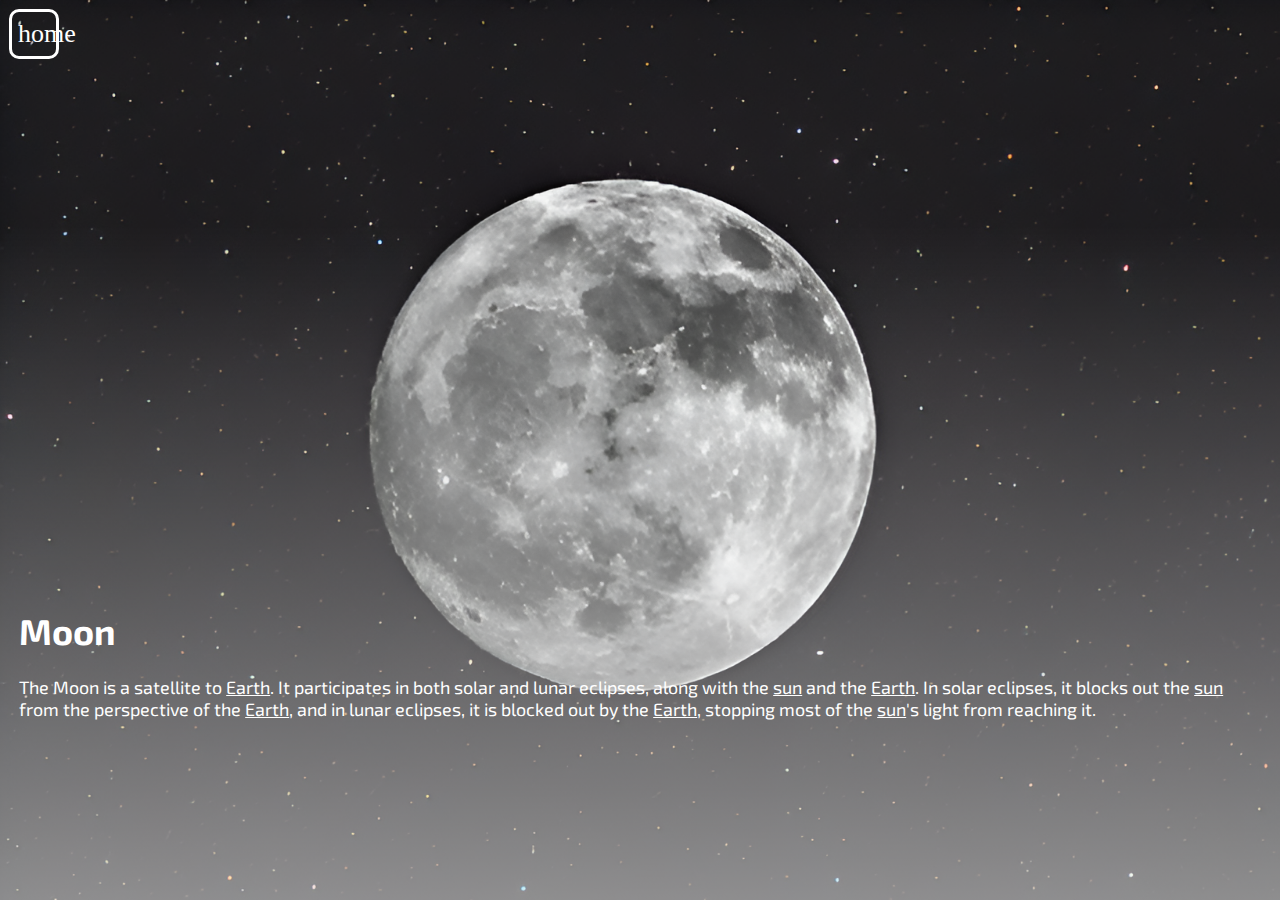
<file: moon/index.html>
<!DOCTYPE html>
<html lang="en">

<head>
    <meta charset="UTF-8">
    <meta name="viewport" content="width=device-width, initial-scale=1.0">
    <title>Moon | Astronomy Project</title>
    <link rel="stylesheet" href="/style.css">
    <style>
        body {
            background-image: url("/img/moon.png");
            background-repeat: no-repeat;
            background-size: cover;
        }
    </style>
</head>

<body>

    <a href="/"><button class="home msr">home</button></a>

    <div class="transparent-info-box">
        <h1>Moon</h1>
        <p class="info-p">
            The Moon is a satellite to <a href="/earth/">Earth</a>. It participates in both solar and lunar eclipses,
            along with the <a href="/sun/">sun</a> and the <a href="/earth/">Earth</a>. In solar eclipses, it blocks out
            the <a href="/sun/">sun</a> from the perspective of the <a href="/earth/">Earth</a>, and in lunar eclipses,
            it is blocked out by the <a href="/earth/">Earth</a>, stopping most of the <a href="/sun/">sun</a>'s light
            from reaching it. </p>
    </div>

</body>
<script src="/script.js"></script>

</html>
</file>
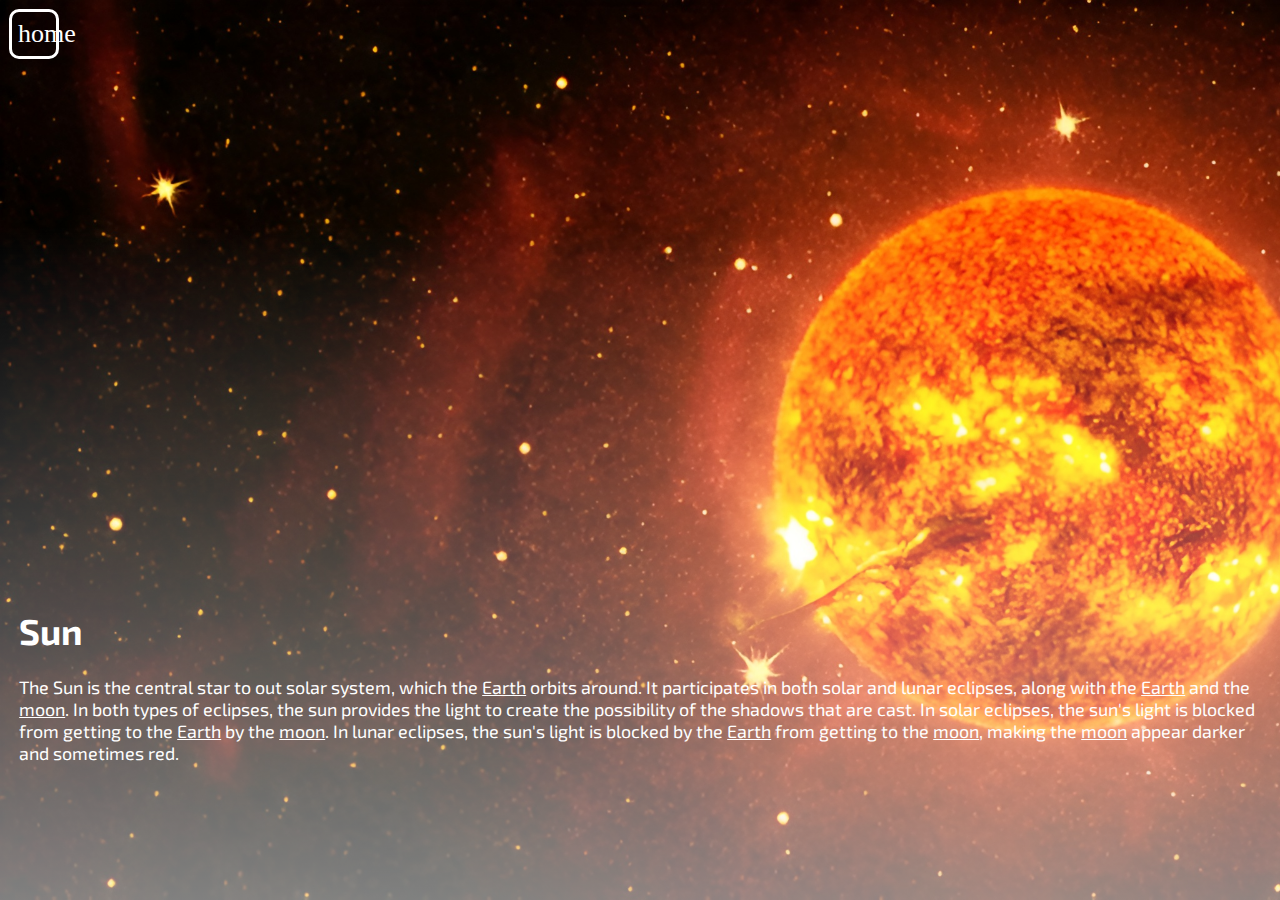
<file: sun/index.html>
<!DOCTYPE html>
<html lang="en">

<head>
    <meta charset="UTF-8">
    <meta name="viewport" content="width=device-width, initial-scale=1.0">
    <title>Sun | Astronomy Project</title>
    <link rel="stylesheet" href="/style.css">
    <style>
        body {
            background-image: url("/img/sun.jpg");
            background-repeat: no-repeat;
            background-size: cover;
        }
    </style>
</head>

<body>

    <a href="/"><button class="home msr">home</button></a>

    <div class="transparent-info-box">
        <h1>Sun</h1>
        <p class="info-p">
            The Sun is the central star to out solar system, which the <a href="/earth/">Earth</a> orbits around. It
            participates in both solar and lunar eclipses, along with the <a href="/earth/">Earth</a> and the <a
                href="/moon/">moon</a>. In both types of eclipses, the sun provides the light to create the possibility
            of the shadows that are cast. In solar eclipses, the sun's light is blocked from getting to the <a
                href="/earth/">Earth</a> by the <a href="/moon/">moon</a>. In lunar eclipses, the sun's light is blocked
            by the <a href="/earth/">Earth</a> from getting to the <a href="/moon/">moon</a>, making the <a
                href="/moon/">moon</a> appear darker and sometimes red. </p>
    </div>

</body>
<script src="/script.js"></script>

</html>
</file>
<file: style.css>
@import url('https://fonts.googleapis.com/css2?family=Exo+2:ital,wght@0,100..900;1,100..900&display=swap');

@font-face {
    font-family: MSR;
    src: url('https://interstellar717.github.io/random-pokemon/assets/fonts/msr.woff2');
}

.msr {
    font-family: "MSR";
}

* {
    transition: 0.5s all;
    color: white;
    font-family: "Exo 2";
}

/* *:hover {
    border: solid white 3px;
} */

html,
body {
    height: 100%;
    width: 100%;
    margin: 0;
    padding: 0;
}

body {
    background-color: black;
    align-content: center;
    overflow: hidden;
}

.page-link-img-container {
    margin: auto;
    width: 35vw;
    height: fit-content;
    padding: 10px 50px;
    border-radius: 2vw;
    display: flex;
    justify-content: space-evenly;
    animation: fade-in-bottom 1s;
    position: relative;

    /* DO SOMETHING WITH A BACKGROUND ANIMATION */
}

@keyframes fade-in-bottom {
    from {
        transform: translateY(100vh);
        opacity: 0;
    }

    to {
        transform: translateY(0vh);
        opacity: 1;
    }
}

.page-link-img {
    width: 150px;
    aspect-ratio: 1 / 1;
    border: 5px solid;
    border-radius: 2vw;
    display: inline-block;
    margin: 0px 10px;
    cursor: pointer;
}

div.transparent-info-box {
    position: absolute;
    left: 0;
    bottom: 0;
    background: linear-gradient(0deg, rgba(255, 255, 255, 0.5), transparent);
    width: 98.5%;
    height: 35vh;
    padding-top: 40vh;
    padding-left: 1.5%;
    animation: fade-in-bottom 1s;
    font-size: 1.4vw;
}

div.transparent-info-box p.info-p {
    width: 97vw;
    height: 22vh;
}

div.side-info {
    width: 30vw;
    height: fit-content;
    position: absolute;
    top: 10vh;
    top: 0;
}

div.side-info.left {
    background: linear-gradient(90deg, rgba(255, 255, 255, 0.5), transparent);
    left: 0;
    padding-left: 1.5%;
    text-align: left;
}


div.side-info.right {
    background: linear-gradient(-90deg, rgba(255, 255, 255, 0.5), transparent);
    right: 0;
    padding-right: 1.5%;
    text-align: right;
}

div.side-info img {
    width: 100%;
    position: absolute;
    z-index: 100;
}

div.side-info.left img {
    left: 0;
}

div.side-info.right img {
    right: 0;
}

.home {
    position: absolute;
    top: 1vh;
    left: 1vh;
    background: transparent;
    border-radius: 10px;
    width: 50px;
    aspect-ratio: 1 / 1;
    border: solid white 3px;
    font-size: 26px;
    line-height: 0;
    cursor: pointer;
}

.quiz-link {
    width: 150px;
    aspect-ratio: 1 / 1;
    border: 5px solid;
    border-radius: 2vw;
    display: inline-block;
    margin: 0px 10px;
    cursor: pointer;
}

div#video-display {
    width: 42vw;
    height: 50vh;
    background-color: rgba(255, 255, 255, 0.75);
    border-radius: 2vw;
    position: absolute;
    top: calc(50vh - (50vh / 2) - 3% - 5%);
    left: calc(50vw - (42vw / 2) - 2%);
    margin: auto;
    text-align: center;
    align-content: center;
    padding: 3% 2%;
    display: none;
    opacity: 0;
}

div#video-display button#close-video-display {
    line-height: 0;
    text-align: center;
    align-content: center;
    color: black;
    border: solid black 2px;
    width: fit-content;
    aspect-ratio: 1 / 1;
    border-radius: 10%;
    background-color: transparent;
    position: absolute;
    top: 30px;
    right: 30px;
    cursor: pointer;
}

div#video-display iframe {
    width: 90%;
    height: 90%;
    border-radius: inherit;
}
</file>
